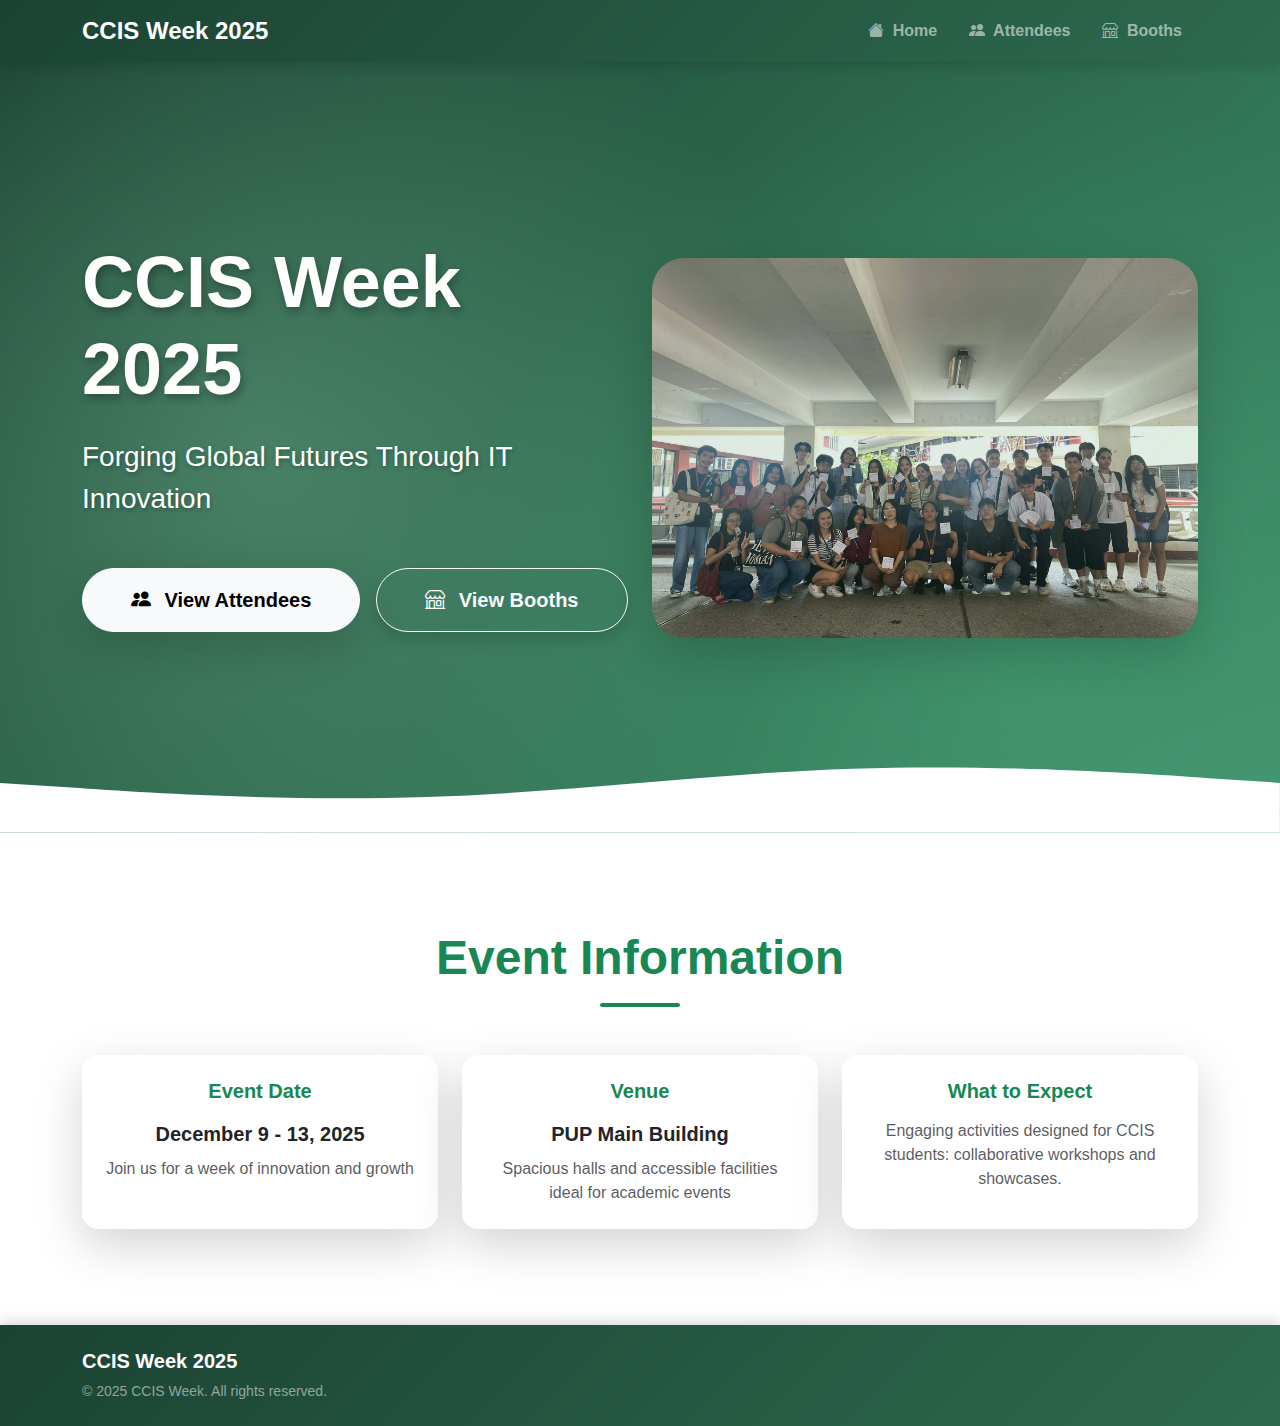
<file: index.html>
<!doctype html>
<html lang="en">

<head>
  <meta charset="utf-8">
  <meta name="viewport" content="width=device-width,initial-scale=1">
  <title>CCIS Week 2025 - EventSite</title>
  <link href="https://cdn.jsdelivr.net/npm/bootstrap@5.3.2/dist/css/bootstrap.min.css" rel="stylesheet">
  <link rel="stylesheet" href="https://cdn.jsdelivr.net/npm/bootstrap-icons@1.11.1/font/bootstrap-icons.css">
  <link rel="stylesheet" href="assets/css/style.css">
  <link rel="stylesheet" href="assets/css/nav.css">
</head>

<body>
  <nav class="navbar navbar-expand-lg navbar-dark navbar-custom">
    <div class="container">
      <a class="navbar-brand d-flex align-items-center" href="index.html">
        <span>CCIS Week 2025</span>
      </a>
      <button class="navbar-toggler" type="button" data-bs-toggle="collapse" data-bs-target="#navMenu"
        aria-controls="navMenu" aria-expanded="false" aria-label="Toggle navigation">
        <span class="navbar-toggler-icon"></span>
      </button>
      <div class="collapse navbar-collapse" id="navMenu">
        <ul class="navbar-nav ms-auto">
          <li class="nav-item">
            <a class="nav-link px-3 fw-semibold" href="index.html">
              <i class="bi bi-house-fill me-1"></i> Home
            </a>
          </li>
          <li class="nav-item">
            <a class="nav-link px-3 fw-semibold" href="attendees.html">
              <i class="bi bi-people-fill me-1"></i> Attendees
            </a>
          </li>
          <li class="nav-item">
            <a class="nav-link px-3 fw-semibold" href="booths.html">
              <i class="bi bi-shop me-1"></i> Booths
            </a>
          </li>
        </ul>
      </div>
    </div>
  </nav>

  <div class="position-relative overflow-hidden mb-5">
    <div class="position-absolute w-100 h-100"
      style="background: linear-gradient(135deg, #1b4332 0%, #2d6a4f 50%, #40916c 100%); z-index: -1;">
      <div class="position-absolute w-100 h-100"
        style="background-image: radial-gradient(circle at 20% 50%, rgba(149, 213, 178, 0.3) 0%, transparent 50%), radial-gradient(circle at 80% 80%, rgba(82, 183, 136, 0.3) 0%, transparent 50%); animation: pulse 4s ease-in-out infinite;">
      </div>
    </div>

    <div class="container py-5">
      <div class="row align-items-center min-vh-75 py-5">
        <div class="col-lg-6 mb-5 mb-lg-0">
          <h1 class="display-2 fw-bold text-white mb-4" style="text-shadow: 2px 4px 8px rgba(0,0,0,0.3); line-height: 1.2;">
            CCIS Week 2025
          </h1>
          <p class="lead text-white fs-3 mb-5" style="text-shadow: 1px 2px 4px rgba(0,0,0,0.3);">
            Forging Global Futures Through IT Innovation
          </p>

          <div class="d-flex flex-wrap gap-3 mb-4">
            <a href="attendees.html"
              class="btn btn-light btn-lg px-5 py-3 fw-bold rounded-pill shadow-lg position-relative overflow-hidden"
              style="transition: all 0.3s ease;">
              <i class="bi bi-people-fill me-2"></i> View Attendees
            </a>
            <a href="booths.html" class="btn btn-outline-light btn-lg px-5 py-3 fw-bold rounded-pill shadow"
              style="transition: all 0.3s ease;">
              <i class="bi bi-shop me-2"></i> View Booths
            </a>
          </div>
        </div>

        <div class="col-lg-6">
          <div class="position-relative">
            <div class="position-relative rounded-5 overflow-hidden shadow-lg" style="height: 380px; background: linear-gradient(135deg,#2d6a4f,#40916c);">
              <img src="assets/img/hero.jpg" alt="Event" style="width:100%;height:100%;object-fit:cover;opacity:0.85;">
            </div>

          </div>
        </div>
      </div>
    </div>

    <div class="position-absolute bottom-0 w-100" style="z-index: 1;">
      <svg xmlns="http://www.w3.org/2000/svg" viewBox="0 0 1440 120" fill="#fff">
        <path
          d="M0,64L80,69.3C160,75,320,85,480,80C640,75,800,53,960,48C1120,43,1280,53,1360,58.7L1440,64L1440,120L1360,120C1280,120,1120,120,960,120C800,120,640,120,480,120C320,120,160,120,80,120L0,120Z">
        </path>
      </svg>
    </div>
  </div>

  <div class="container my-5 py-5">
    <div class="text-center mb-5">
      <h2 class="display-5 fw-bold text-success mb-3">Event Information</h2>
      <div class="mx-auto bg-success" style="width: 80px; height: 4px; border-radius: 2px;"></div>
    </div>

    <div class="row g-4">
      <div class="col-lg-4 col-md-6">
        <div class="card border-0 shadow-lg rounded-4 h-100 hover-card">
          <div class="card-body text-center p-4">
            <h5 class="card-title text-success fw-bold mb-3">Event Date</h5>
            <p class="card-text fs-5 fw-bold text-dark mb-2">December 9 - 13, 2025</p>
            <p class="card-text text-muted">Join us for a week of innovation and growth</p>
          </div>
        </div>
      </div>

      <div class="col-lg-4 col-md-6">
        <div class="card border-0 shadow-lg rounded-4 h-100 hover-card">
          <div class="card-body text-center p-4">
            <h5 class="card-title text-success fw-bold mb-3">Venue</h5>
            <p class="card-text fs-5 fw-bold text-dark mb-2">PUP Main Building</p>
            <p class="card-text text-muted">Spacious halls and accessible facilities ideal for academic events</p>
          </div>
        </div>
      </div>

      <div class="col-lg-4 col-md-12">
        <div class="card border-0 shadow-lg rounded-4 h-100 hover-card">
          <div class="card-body text-center p-4">
            <h5 class="card-title text-success fw-bold mb-3">What to Expect</h5>
            <p class="card-text text-muted">Engaging activities designed for CCIS students: collaborative workshops and showcases.</p>
          </div>
        </div>
      </div>
    </div>
  </div>

  <footer class="footer-custom text-white py-4 mt-5">
    <div class="container">
      <div class="row align-items-center">
        <div class="col-md-6 text-center text-md-start mb-3 mb-md-0">
          <div class="d-flex align-items-center justify-content-center justify-content-md-start mb-2">
            <h5 class="mb-0 fw-bold">CCIS Week 2025</h5>
          </div>
          <p class="mb-0 text-white-50 small">© 2025 CCIS Week. All rights reserved.</p>
        </div>
      </div>
    </div>
  </footer>

  <script src="https://cdn.jsdelivr.net/npm/bootstrap@5.3.2/dist/js/bootstrap.bundle.min.js"></script>
  <script src="assets/js/main.js"></script>
</body>

</html>
</file>
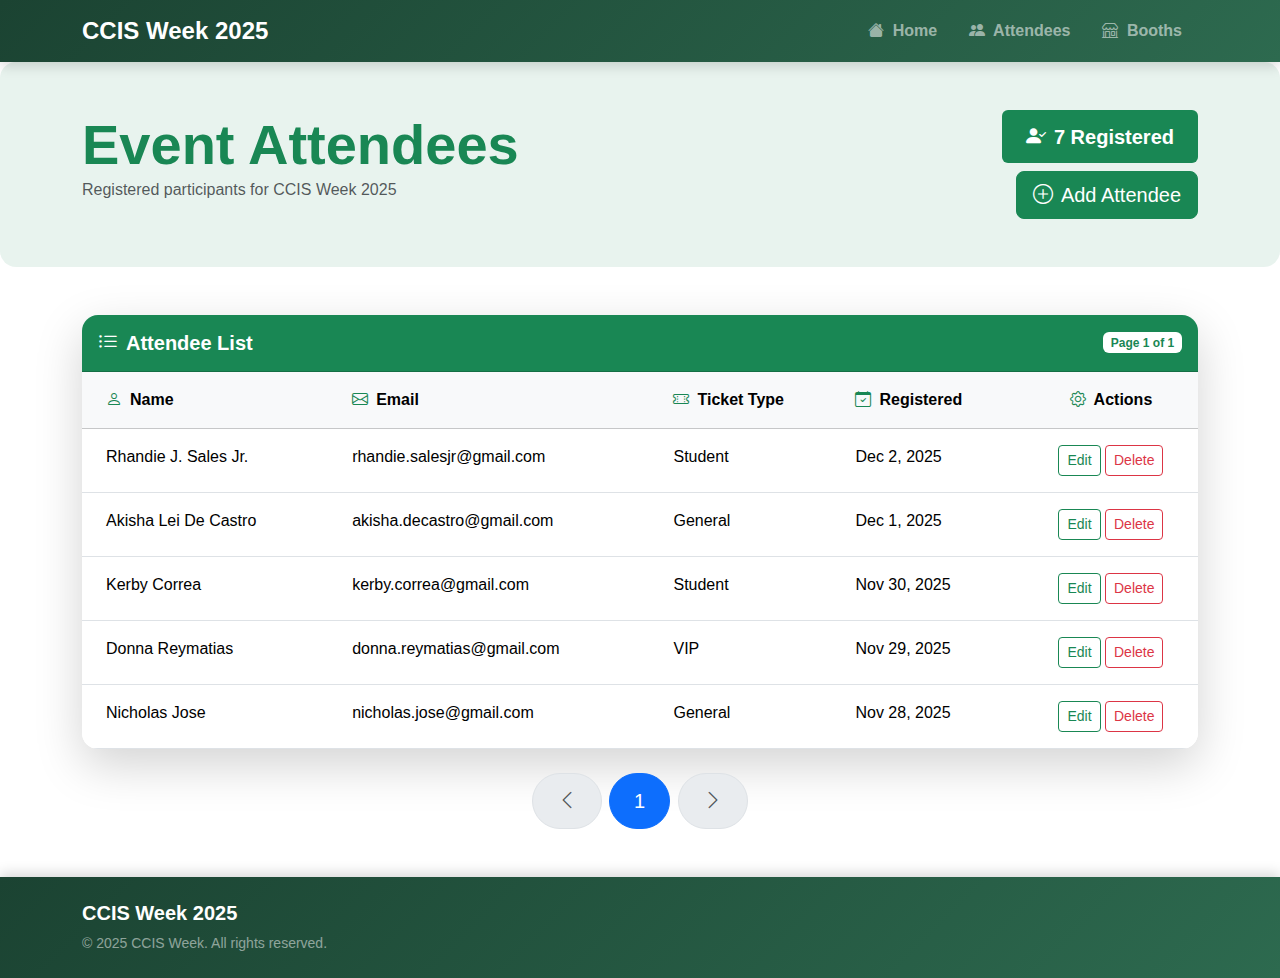
<file: attendees.html>
<!doctype html>
<html lang="en">

<head>
  <meta charset="utf-8">
  <meta name="viewport" content="width=device-width,initial-scale=1">
  <title>Attendees - CCIS Week 2025</title>
  <link href="https://cdn.jsdelivr.net/npm/bootstrap@5.3.2/dist/css/bootstrap.min.css" rel="stylesheet">
  <link rel="stylesheet" href="https://cdn.jsdelivr.net/npm/bootstrap-icons@1.11.1/font/bootstrap-icons.css">
  <link rel="stylesheet" href="assets/css/style.css">
  <link rel="stylesheet" href="assets/css/nav.css">
</head>

<body>
  <nav class="navbar navbar-expand-lg navbar-dark navbar-custom">
    <div class="container">
      <a class="navbar-brand d-flex align-items-center" href="index.html">
        <span>CCIS Week 2025</span>
      </a>
      <button class="navbar-toggler" type="button" data-bs-toggle="collapse" data-bs-target="#navMenu"
        aria-controls="navMenu" aria-expanded="false" aria-label="Toggle navigation">
        <span class="navbar-toggler-icon"></span>
      </button>
      <div class="collapse navbar-collapse" id="navMenu">
        <ul class="navbar-nav ms-auto">
          <li class="nav-item"><a class="nav-link px-3 fw-semibold" href="index.html"><i class="bi bi-house-fill me-1"></i> Home</a></li>
          <li class="nav-item"><a class="nav-link px-3 fw-semibold" href="attendees.html"><i class="bi bi-people-fill me-1"></i> Attendees</a></li>
          <li class="nav-item"><a class="nav-link px-3 fw-semibold" href="booths.html"><i class="bi bi-shop me-1"></i> Booths</a></li>
        </ul>
      </div>
    </div>
  </nav>

  <div class="bg-success bg-opacity-10 py-5 mb-5 rounded-4">
    <div class="container">
      <div class="row align-items-center">
        <div class="col-lg-8">
          <div class="d-flex align-items-center mb-3">
            <div>
              <h1 class="display-4 fw-bold text-success mb-0">Event Attendees</h1>
              <p class="text-muted mb-0">Registered participants for CCIS Week 2025</p>
            </div>
          </div>
        </div>
        <div class="col-lg-4 text-lg-end">
          <div class="badge bg-success px-4 py-3 fs-5 mb-2 d-inline-block">
            <i class="bi bi-person-check-fill me-2"></i>7 Registered
          </div>
          <button class="btn btn-success btn-lg" data-bs-toggle="modal" data-bs-target="#addAttendeeModal">
            <i class="bi bi-plus-circle me-2"></i>Add Attendee
          </button>
        </div>
      </div>
    </div>
  </div>

  <div class="container mb-5">
    <div class="card border-0 shadow-lg rounded-4 overflow-hidden">
      <div class="card-header bg-success text-white py-3">
        <div class="d-flex justify-content-between align-items-center">
          <h5 class="mb-0 fw-bold"><i class="bi bi-list-ul me-2"></i>Attendee List</h5>
          <span class="badge bg-white text-success">Page 1 of 1</span>
        </div>
      </div>
      <div class="card-body p-0">
        <div class="table-responsive">
          <table class="table table-hover mb-0">
            <thead class="table-light">
              <tr>
                <th class="py-3 ps-4"><i class="bi bi-person me-2 text-success"></i>Name</th>
                <th class="py-3"><i class="bi bi-envelope me-2 text-success"></i>Email</th>
                <th class="py-3"><i class="bi bi-ticket-perforated me-2 text-success"></i>Ticket Type</th>
                <th class="py-3"><i class="bi bi-calendar-check me-2 text-success"></i>Registered</th>
                <th class="py-3 text-center"><i class="bi bi-gear me-2 text-success"></i>Actions</th>
              </tr>
            </thead>
            <tbody>
              <tr>
                <td class="py-3 ps-4">Rhandie J. Sales Jr.</td>
                <td class="py-3">rhandie.salesjr@gmail.com</td>
                <td class="py-3">Student</td>
                <td class="py-3">Dec 2, 2025</td>
                <td class="py-3 text-center">
                  <button class="btn btn-sm btn-outline-success" data-bs-toggle="modal" data-bs-target="#editAttendeeModal" data-id="rhandie" data-name="Rhandie J. Sales Jr." data-email="rhandie.salesjr@gmail.com" data-ticket="Student">Edit</button>
                  <button class="btn btn-sm btn-outline-danger" data-bs-toggle="modal" data-bs-target="#deleteAttendeeModal" data-id="rhandie">Delete</button>
                </td>
              </tr>
              <tr>
                <td class="py-3 ps-4">Akisha Lei De Castro</td>
                <td class="py-3">akisha.decastro@gmail.com</td>
                <td class="py-3">General</td>
                <td class="py-3">Dec 1, 2025</td>
                <td class="py-3 text-center">
                  <button class="btn btn-sm btn-outline-success" data-bs-toggle="modal" data-bs-target="#editAttendeeModal" data-id="akisha" data-name="Akisha Lei De Castro" data-email="akisha.decastro@gmail.com" data-ticket="General">Edit</button>
                  <button class="btn btn-sm btn-outline-danger" data-bs-toggle="modal" data-bs-target="#deleteAttendeeModal" data-id="akisha">Delete</button>
                </td>
              </tr>
              <tr>
                <td class="py-3 ps-4">Kerby Correa</td>
                <td class="py-3">kerby.correa@gmail.com</td>
                <td class="py-3">Student</td>
                <td class="py-3">Nov 30, 2025</td>
                <td class="py-3 text-center">
                  <button class="btn btn-sm btn-outline-success" data-bs-toggle="modal" data-bs-target="#editAttendeeModal" data-id="kerby" data-name="Kerby Correa" data-email="kerby.correa@gmail.com" data-ticket="Student">Edit</button>
                  <button class="btn btn-sm btn-outline-danger" data-bs-toggle="modal" data-bs-target="#deleteAttendeeModal" data-id="kerby">Delete</button>
                </td>
              </tr>
              <tr>
                <td class="py-3 ps-4">Donna Reymatias</td>
                <td class="py-3">donna.reymatias@gmail.com</td>
                <td class="py-3">VIP</td>
                <td class="py-3">Nov 29, 2025</td>
                <td class="py-3 text-center">
                  <button class="btn btn-sm btn-outline-success" data-bs-toggle="modal" data-bs-target="#editAttendeeModal" data-id="donna" data-name="Donna Reymatias" data-email="donna.reymatias@gmail.com" data-ticket="VIP">Edit</button>
                  <button class="btn btn-sm btn-outline-danger" data-bs-toggle="modal" data-bs-target="#deleteAttendeeModal" data-id="donna">Delete</button>
                </td>
              </tr>
              <tr>
                <td class="py-3 ps-4">Nicholas Jose</td>
                <td class="py-3">nicholas.jose@gmail.com</td>
                <td class="py-3">General</td>
                <td class="py-3">Nov 28, 2025</td>
                <td class="py-3 text-center">
                  <button class="btn btn-sm btn-outline-success" data-bs-toggle="modal" data-bs-target="#editAttendeeModal" data-id="nicholas" data-name="Nicholas Jose" data-email="nicholas.jose@gmail.com" data-ticket="General">Edit</button>
                  <button class="btn btn-sm btn-outline-danger" data-bs-toggle="modal" data-bs-target="#deleteAttendeeModal" data-id="nicholas">Delete</button>
                </td>
              </tr>
            </tbody>
          </table>
        </div>
      </div>
    </div>

    <nav aria-label="Attendee pagination" class="mt-4">
      <ul class="pagination pagination-lg justify-content-center">
        <li class="page-item disabled">
          <a class="page-link rounded-pill me-2" href="#" aria-label="Previous"><i class="bi bi-chevron-left"></i></a>
        </li>
        <li class="page-item active"><a class="page-link rounded-pill" href="#">1</a></li>
        <li class="page-item disabled">
          <a class="page-link rounded-pill ms-2" href="#" aria-label="Next"><i class="bi bi-chevron-right"></i></a>
        </li>
      </ul>
    </nav>
  </div>

  <div class="modal fade" id="addAttendeeModal" tabindex="-1">
    <div class="modal-dialog modal-dialog-centered">
      <form class="modal-content">
        <input type="hidden" name="action" value="create">
        <div class="modal-header bg-success text-white">
          <h5 class="modal-title">Add Attendee</h5>
          <button type="button" class="btn-close btn-close-white" data-bs-dismiss="modal"></button>
        </div>
        <div class="modal-body">
          <div class="mb-3">
            <label class="form-label">Name</label>
            <input type="text" name="name" class="form-control" required>
          </div>
          <div class="mb-3">
            <label class="form-label">Email</label>
            <input type="email" name="email" class="form-control" required>
          </div>
          <div class="mb-3">
            <label class="form-label">Ticket Type</label>
            <select name="ticket_type" class="form-control" required>
              <option>Student</option>
              <option>General</option>
              <option>VIP</option>
            </select>
          </div>
        </div>
        <div class="modal-footer">
          <button type="button" class="btn btn-success" data-bs-dismiss="modal">Save Attendee</button>
        </div>
      </form>
    </div>
  </div>

  <div class="modal fade" id="editAttendeeModal" tabindex="-1">
    <div class="modal-dialog modal-dialog-centered">
      <form class="modal-content">
        <input type="hidden" name="action" value="update">
        <input type="hidden" name="id" id="edit-attendee-id">
        <div class="modal-header bg-success text-white">
          <h5 class="modal-title">Edit Attendee</h5>
          <button type="button" class="btn-close btn-close-white" data-bs-dismiss="modal"></button>
        </div>
        <div class="modal-body">
          <div class="mb-3">
            <label class="form-label">Name</label>
            <input type="text" name="name" id="edit-attendee-name" class="form-control" required>
          </div>
          <div class="mb-3">
            <label class="form-label">Email</label>
            <input type="email" name="email" id="edit-attendee-email" class="form-control" required>
          </div>
          <div class="mb-3">
            <label class="form-label">Ticket Type</label>
            <select name="ticket_type" id="edit-attendee-ticket" class="form-control">
              <option>Student</option>
              <option>General</option>
              <option>VIP</option>
            </select>
          </div>
        </div>
        <div class="modal-footer">
          <button type="button" class="btn btn-success" data-bs-dismiss="modal">Update</button>
        </div>
      </form>
    </div>
  </div>

  <div class="modal fade" id="deleteAttendeeModal" tabindex="-1">
    <div class="modal-dialog modal-dialog-centered">
      <div class="modal-content">
        <div class="modal-header bg-danger text-white">
          <h5 class="modal-title">Delete Attendee</h5>
          <button type="button" class="btn-close btn-close-white" data-bs-dismiss="modal"></button>
        </div>
        <div class="modal-body text-center">Are you sure you want to delete this attendee?</div>
        <input type="hidden" id="delete-attendee-id" value="">
        <div class="modal-footer">
          <button type="button" class="btn btn-danger" data-bs-dismiss="modal">Yes, Delete</button>
        </div>
      </div>
    </div>
  </div>

  <footer class="footer-custom text-white py-4 mt-5">
    <div class="container">
      <div class="row align-items-center">
        <div class="col-md-6 text-center text-md-start mb-3 mb-md-0">
          <div class="d-flex align-items-center justify-content-center justify-content-md-start mb-2">
            <h5 class="mb-0 fw-bold">CCIS Week 2025</h5>
          </div>
          <p class="mb-0 text-white-50 small">© 2025 CCIS Week. All rights reserved.</p>
        </div>
      </div>
    </div>
  </footer>

  <script src="https://cdn.jsdelivr.net/npm/bootstrap@5.3.2/dist/js/bootstrap.bundle.min.js"></script>
  <script src="assets/js/main.js"></script>
  <script src="assets/js/ui.js"></script>
</body>

</html>
</file>
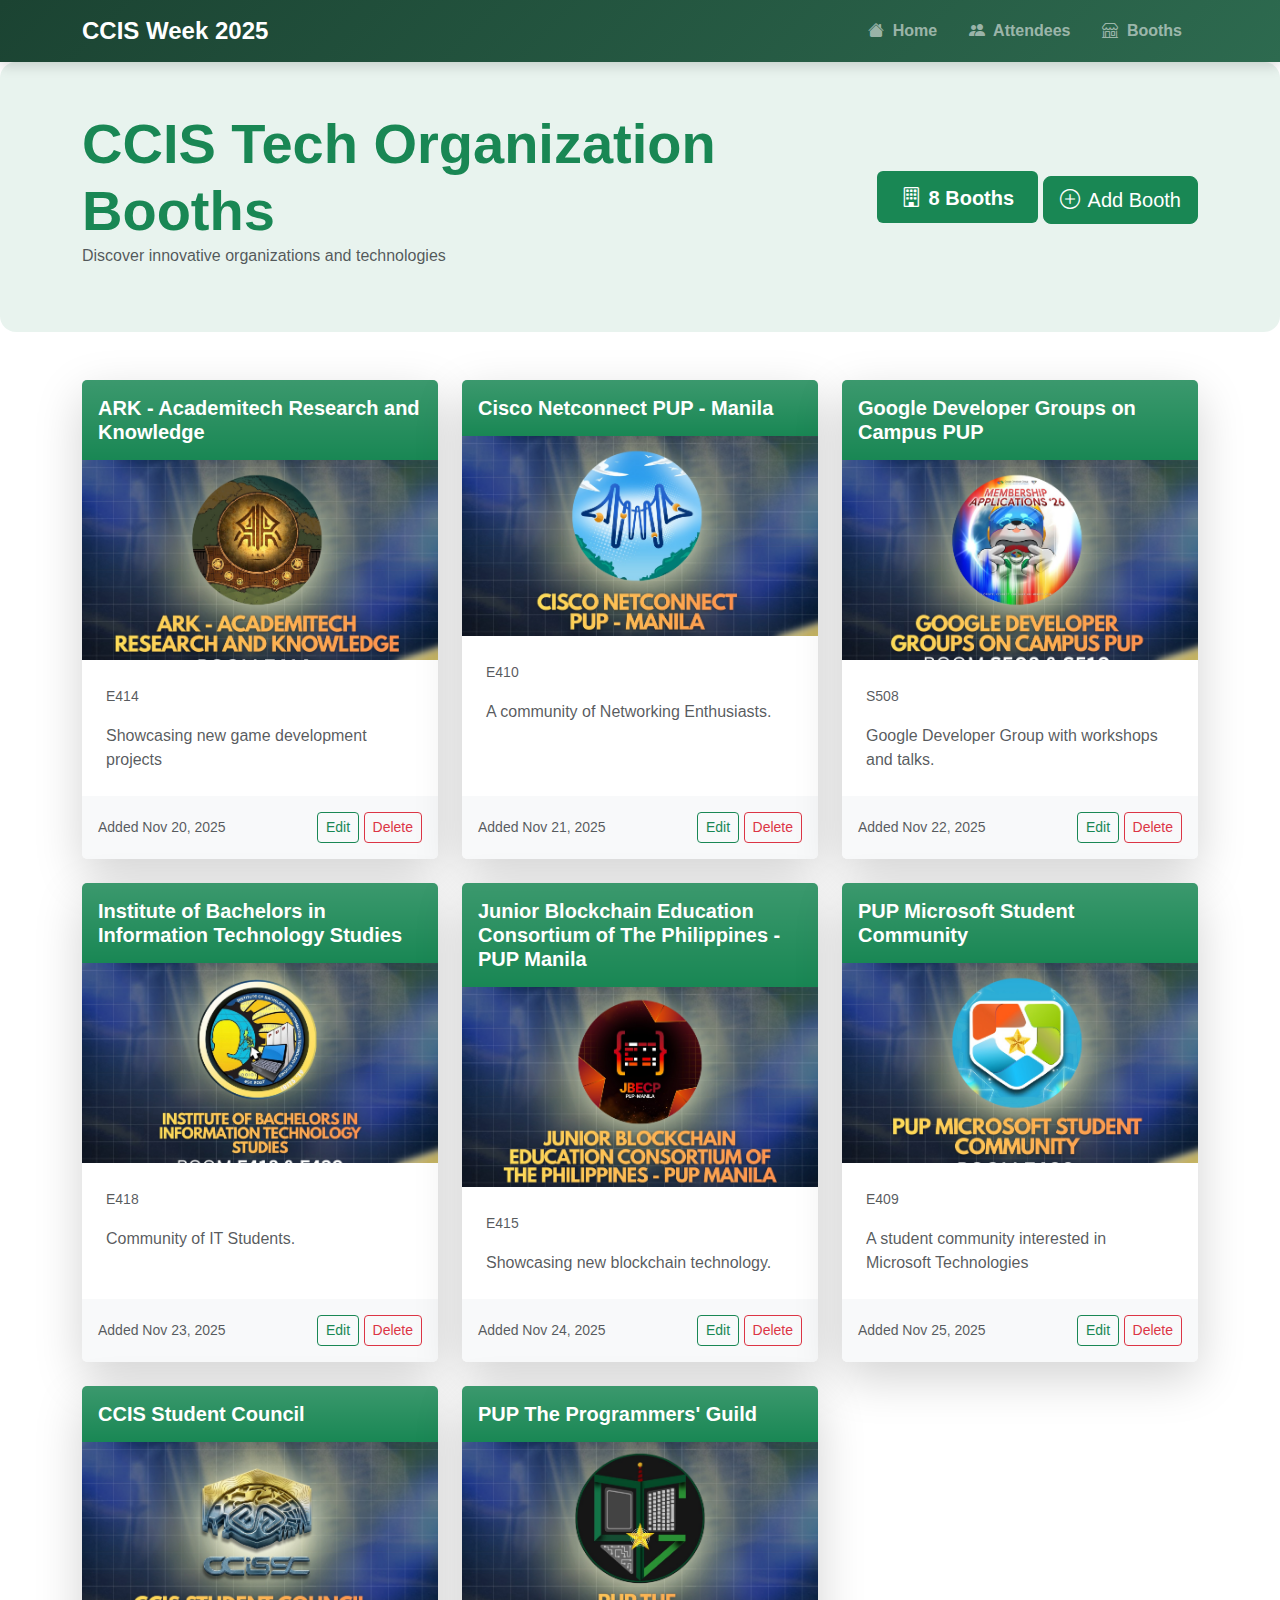
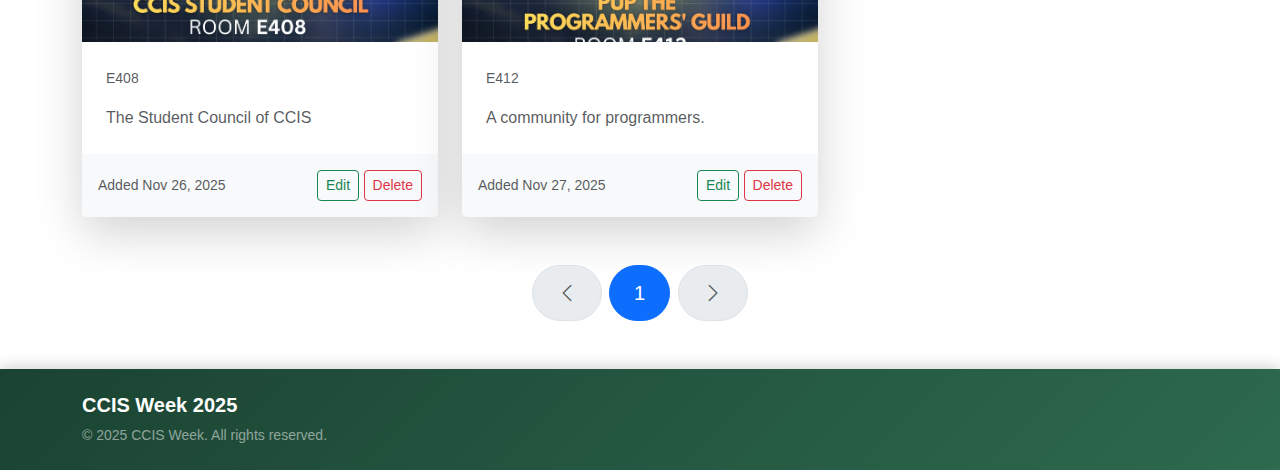
<file: booths.html>
<!doctype html>
<html lang="en">

<head>
  <meta charset="utf-8">
  <meta name="viewport" content="width=device-width,initial-scale=1">
  <title>Booths - CCIS Week 2025</title>
  <link href="https://cdn.jsdelivr.net/npm/bootstrap@5.3.2/dist/css/bootstrap.min.css" rel="stylesheet">
  <link rel="stylesheet" href="https://cdn.jsdelivr.net/npm/bootstrap-icons@1.11.1/font/bootstrap-icons.css">
  <link rel="stylesheet" href="assets/css/style.css">
  <link rel="stylesheet" href="assets/css/nav.css">
</head>

<body>
  <nav class="navbar navbar-expand-lg navbar-dark navbar-custom">
    <div class="container">
      <a class="navbar-brand d-flex align-items-center" href="index.html">
        <span>CCIS Week 2025</span>
      </a>
      <button class="navbar-toggler" type="button" data-bs-toggle="collapse" data-bs-target="#navMenu"
        aria-controls="navMenu" aria-expanded="false" aria-label="Toggle navigation">
        <span class="navbar-toggler-icon"></span>
      </button>
      <div class="collapse navbar-collapse" id="navMenu">
        <ul class="navbar-nav ms-auto">
          <li class="nav-item"><a class="nav-link px-3 fw-semibold" href="index.html"><i class="bi bi-house-fill me-1"></i> Home</a></li>
          <li class="nav-item"><a class="nav-link px-3 fw-semibold" href="attendees.html"><i class="bi bi-people-fill me-1"></i> Attendees</a></li>
          <li class="nav-item"><a class="nav-link px-3 fw-semibold" href="booths.html"><i class="bi bi-shop me-1"></i> Booths</a></li>
        </ul>
      </div>
    </div>
  </nav>

  <div class="bg-success bg-opacity-10 py-5 mb-5 rounded-4">
    <div class="container">
      <div class="row align-items-center">
        <div class="col-lg-8">
          <div class="d-flex align-items-center mb-3">
            <div>
              <h1 class="display-4 fw-bold text-success mb-0">CCIS Tech Organization Booths</h1>
              <p class="text-muted mb-0">Discover innovative organizations and technologies</p>
            </div>
          </div>
        </div>
        <div class="col-lg-4 text-lg-end">
          <div class="badge bg-success px-4 py-3 fs-5">
            <i class="bi bi-building me-2"></i>8 Booths
          </div>
          <button class="btn btn-success btn-lg" data-bs-toggle="modal" data-bs-target="#addBoothModal">
            <i class="bi bi-plus-circle me-2"></i>Add Booth
          </button>
        </div>
      </div>
    </div>
  </div>

  <div class="container mb-5">
    <div class="row g-4">
      <div class="col-lg-4 col-md-6">
        <div class="card border-0 shadow-lg h-100 hover-card">
          <div class="card-header bg-success bg-gradient text-white border-0 py-3">
            <h5 class="card-title mb-0 fw-bold">ARK - Academitech Research and Knowledge</h5>
          </div>
          <div class="position-relative overflow-hidden" style="height:200px;">
            <img src="assets/img/booths/ark.jpg" alt="ARK - Academitech Research and Knowledge" style="width:100%;height:100%;object-fit:cover;">
          </div>
          <div class="card-body p-4">
            <div class="mb-3"><small class="text-muted">E414</small></div>
            <p class="card-text text-muted">Showcasing new game development projects</p>
          </div>
          <div class="card-footer bg-light border-0 py-3 d-flex justify-content-between align-items-center">
            <small class="text-muted">Added Nov 20, 2025</small>
            <div>
              <button class="btn btn-sm btn-outline-success" data-bs-toggle="modal" data-bs-target="#editBoothModal" data-id="ark" data-name="ARK - Academitech Research and Knowledge" data-location="E414" data-description="Showcasing new game development projects" data-image="ark.jpg">Edit</button>
              <button class="btn btn-sm btn-outline-danger" data-bs-toggle="modal" data-bs-target="#deleteBoothModal" data-id="ark">Delete</button>
            </div>
          </div>
        </div>
      </div>

      <div class="col-lg-4 col-md-6">
        <div class="card border-0 shadow-lg h-100 hover-card">
          <div class="card-header bg-success bg-gradient text-white border-0 py-3">
            <h5 class="card-title mb-0 fw-bold">Cisco Netconnect PUP - Manila</h5>
          </div>
          <div class="position-relative overflow-hidden" style="height:200px;">
            <img src="assets/img/booths/cnpm.jpg" alt="Cisco Netconnect PUP - Manila" style="width:100%;height:100%;object-fit:cover;">
          </div>
          <div class="card-body p-4">
            <div class="mb-3"><small class="text-muted">E410</small></div>
            <p class="card-text text-muted">A community of Networking Enthusiasts.</p>
          </div>
          <div class="card-footer bg-light border-0 py-3 d-flex justify-content-between align-items-center">
            <small class="text-muted">Added Nov 21, 2025</small>
            <div>
              <button class="btn btn-sm btn-outline-success" data-bs-toggle="modal" data-bs-target="#editBoothModal" data-id="cnpm" data-name="Cisco Netconnect PUP - Manila" data-location="E410" data-description="A community of Networking Enthusiasts." data-image="cnpm.jpg">Edit</button>
              <button class="btn btn-sm btn-outline-danger" data-bs-toggle="modal" data-bs-target="#deleteBoothModal" data-id="cnpm">Delete</button>
            </div>
          </div>
        </div>
      </div>

      <div class="col-lg-4 col-md-6">
        <div class="card border-0 shadow-lg h-100 hover-card">
          <div class="card-header bg-success bg-gradient text-white border-0 py-3">
            <h5 class="card-title mb-0 fw-bold">Google Developer Groups on Campus PUP</h5>
          </div>
          <div class="position-relative overflow-hidden" style="height:200px;">
            <img src="assets/img/booths/gdg.jpg" alt="GDG Chapter" style="width:100%;height:100%;object-fit:cover;">
          </div>
          <div class="card-body p-4">
            <div class="mb-3"><small class="text-muted">S508</small></div>
            <p class="card-text text-muted">Google Developer Group with workshops and talks.</p>
          </div>
          <div class="card-footer bg-light border-0 py-3 d-flex justify-content-between align-items-center">
            <small class="text-muted">Added Nov 22, 2025</small>
            <div>
              <button class="btn btn-sm btn-outline-success" data-bs-toggle="modal" data-bs-target="#editBoothModal" data-id="gdg" data-name="GDG Chapter" data-location="Lobby B" data-description="Workshops and talks" data-image="gdg.jpg">Edit</button>
              <button class="btn btn-sm btn-outline-danger" data-bs-toggle="modal" data-bs-target="#deleteBoothModal" data-id="gdg">Delete</button>
            </div>
          </div>
        </div>
      </div>

      <div class="col-lg-4 col-md-6">
        <div class="card border-0 shadow-lg h-100 hover-card">
          <div class="card-header bg-success bg-gradient text-white border-0 py-3">
            <h5 class="card-title mb-0 fw-bold">Institute of Bachelors in Information Technology Studies</h5>
          </div>
          <div class="position-relative overflow-hidden" style="height:200px;">
            <img src="assets/img/booths/ibits.jpg" alt="IBITS" style="width:100%;height:100%;object-fit:cover;">
          </div>
          <div class="card-body p-4">
            <div class="mb-3"><small class="text-muted">E418</small></div>
            <p class="card-text text-muted">Community of IT Students.</p>
          </div>
          <div class="card-footer bg-light border-0 py-3 d-flex justify-content-between align-items-center">
            <small class="text-muted">Added Nov 23, 2025</small>
            <div>
              <button class="btn btn-sm btn-outline-success" data-bs-toggle="modal" data-bs-target="#editBoothModal" data-id="ibits" data-name="IBITS Lab" data-location="E418" data-description="Community of IT Students." data-image="ibits.jpg">Edit</button>
              <button class="btn btn-sm btn-outline-danger" data-bs-toggle="modal" data-bs-target="#deleteBoothModal" data-id="ibits">Delete</button>
            </div>
          </div>
        </div>
      </div>

      <div class="col-lg-4 col-md-6">
        <div class="card border-0 shadow-lg h-100 hover-card">
          <div class="card-header bg-success bg-gradient text-white border-0 py-3">
            <h5 class="card-title mb-0 fw-bold">Junior Blockchain Education Consortium of The Philippines - PUP Manila</h5>
          </div>
          <div class="position-relative overflow-hidden" style="height:200px;">
            <img src="assets/img/booths/jbec.jpg" alt="Junior Blockchain Education Consortium of The Philippines - PUP Manila" style="width:100%;height:100%;object-fit:cover;">
          </div>
          <div class="card-body p-4">
            <div class="mb-3"><small class="text-muted">E415</small></div>
            <p class="card-text text-muted">Showcasing new blockchain technology.</p>
          </div>
          <div class="card-footer bg-light border-0 py-3 d-flex justify-content-between align-items-center">
            <small class="text-muted">Added Nov 24, 2025</small>
            <div>
              <button class="btn btn-sm btn-outline-success" data-bs-toggle="modal" data-bs-target="#editBoothModal" data-id="jbec" data-name="Junior Blockchain Education Consortium of The Philippines - PUP Manila" data-location="E415" data-description="Showcasing new blockchain technology." data-image="jbec.jpg">Edit</button>
              <button class="btn btn-sm btn-outline-danger" data-bs-toggle="modal" data-bs-target="#deleteBoothModal" data-id="jbec">Delete</button>
            </div>
          </div>
        </div>
      </div>

      <div class="col-lg-4 col-md-6">
        <div class="card border-0 shadow-lg h-100 hover-card">
          <div class="card-header bg-success bg-gradient text-white border-0 py-3">
            <h5 class="card-title mb-0 fw-bold">PUP Microsoft Student Community</h5>
          </div>
          <div class="position-relative overflow-hidden" style="height:200px;">
            <img src="assets/img/booths/msc.jpg" alt="PUP Microsoft Student Community" style="width:100%;height:100%;object-fit:cover;">
          </div>
          <div class="card-body p-4">
            <div class="mb-3"><small class="text-muted">E409</small></div>
            <p class="card-text text-muted">A student community interested in Microsoft Technologies</p>
          </div>
          <div class="card-footer bg-light border-0 py-3 d-flex justify-content-between align-items-center">
            <small class="text-muted">Added Nov 25, 2025</small>
            <div>
              <button class="btn btn-sm btn-outline-success" data-bs-toggle="modal" data-bs-target="#editBoothModal" data-id="msc" data-name="PUP Microsoft Student Community" data-location="E409" data-description="A student community interested in Microsoft Technologies" data-image="msc.jpg">Edit</button>
              <button class="btn btn-sm btn-outline-danger" data-bs-toggle="modal" data-bs-target="#deleteBoothModal" data-id="msc">Delete</button>
            </div>
          </div>
        </div>
      </div>

      <div class="col-lg-4 col-md-6">
        <div class="card border-0 shadow-lg h-100 hover-card">
          <div class="card-header bg-success bg-gradient text-white border-0 py-3">
            <h5 class="card-title mb-0 fw-bold">CCIS Student Council</h5>
          </div>
          <div class="position-relative overflow-hidden" style="height:200px;">
            <img src="assets/img/booths/sc.jpg" alt="CCIS Student Council" style="width:100%;height:100%;object-fit:cover;">
          </div>
          <div class="card-body p-4">
            <div class="mb-3"><small class="text-muted">E408</small></div>
            <p class="card-text text-muted">The Student Council of CCIS</p>
          </div>
          <div class="card-footer bg-light border-0 py-3 d-flex justify-content-between align-items-center">
            <small class="text-muted">Added Nov 26, 2025</small>
            <div>
              <button class="btn btn-sm btn-outline-success" data-bs-toggle="modal" data-bs-target="#editBoothModal" data-id="sc" data-name="CCIS Student Council" data-location="E408" data-description="The Student Council of CCIS" data-image="sc.jpg">Edit</button>
              <button class="btn btn-sm btn-outline-danger" data-bs-toggle="modal" data-bs-target="#deleteBoothModal" data-id="sc">Delete</button>
            </div>
          </div>
        </div>
      </div>

      <div class="col-lg-4 col-md-6">
        <div class="card border-0 shadow-lg h-100 hover-card">
          <div class="card-header bg-success bg-gradient text-white border-0 py-3">
            <h5 class="card-title mb-0 fw-bold">PUP The Programmers' Guild</h5>
          </div>
          <div class="position-relative overflow-hidden" style="height:200px;">
            <img src="assets/img/booths/tpg.jpg" alt="PUP The Programmers' Guild" style="width:100%;height:100%;object-fit:cover;">
          </div>
          <div class="card-body p-4">
            <div class="mb-3"><small class="text-muted">E412</small></div>
            <p class="card-text text-muted">A community for programmers.</p>
          </div>
          <div class="card-footer bg-light border-0 py-3 d-flex justify-content-between align-items-center">
            <small class="text-muted">Added Nov 27, 2025</small>
            <div>
              <button class="btn btn-sm btn-outline-success" data-bs-toggle="modal" data-bs-target="#editBoothModal" data-id="tpg" data-name="PUP The Programmers' Guild" data-location="E412" data-description="A community for programmers." data-image="tpg.jpg">Edit</button>
              <button class="btn btn-sm btn-outline-danger" data-bs-toggle="modal" data-bs-target="#deleteBoothModal" data-id="tpg">Delete</button>
            </div>
          </div>
        </div>
      </div>
    </div>

    <nav aria-label="Booth pagination" class="mt-5">
      <ul class="pagination pagination-lg justify-content-center">
        <li class="page-item disabled"><a class="page-link rounded-pill me-2" href="#" aria-label="Previous"><i class="bi bi-chevron-left"></i></a></li>
        <li class="page-item active"><a class="page-link rounded-pill" href="#">1</a></li>
        <li class="page-item disabled"><a class="page-link rounded-pill ms-2" href="#" aria-label="Next"><i class="bi bi-chevron-right"></i></a></li>
      </ul>
    </nav>
  </div>

  <!-- Booth Modals -->
  <div class="modal fade" id="addBoothModal" tabindex="-1">
    <div class="modal-dialog modal-lg modal-dialog-centered">
      <form class="modal-content" enctype="multipart/form-data">
        <input type="hidden" name="action" value="create">
        <div class="modal-header bg-success text-white">
          <h5 class="modal-title">Add Booth</h5>
          <button type="button" class="btn-close btn-close-white" data-bs-dismiss="modal"></button>
        </div>
        <div class="modal-body">
          <div class="mb-3">
            <label class="form-label">Booth Name</label>
            <input type="text" name="name" class="form-control" required>
          </div>
          <div class="mb-3">
            <label class="form-label">Location</label>
            <input type="text" name="location" class="form-control" required>
          </div>
          <div class="mb-3">
            <label class="form-label">Description</label>
            <textarea name="description" class="form-control"></textarea>
          </div>
          <div class="mb-3">
            <label class="form-label">Image</label>
            <input type="file" name="image" class="form-control">
          </div>
        </div>
        <div class="modal-footer">
          <button type="button" class="btn btn-success" data-bs-dismiss="modal">Save Booth</button>
        </div>
      </form>
    </div>
  </div>

  <div class="modal fade" id="editBoothModal" tabindex="-1">
    <div class="modal-dialog modal-lg modal-dialog-centered">
      <form class="modal-content" enctype="multipart/form-data">
        <input type="hidden" name="action" value="update">
        <input type="hidden" name="id" id="edit-id">
        <input type="hidden" name="old_image" id="edit-old-image">
        <div class="modal-header bg-success text-white">
          <h5 class="modal-title">Edit Booth</h5>
          <button type="button" class="btn-close btn-close-white" data-bs-dismiss="modal"></button>
        </div>
        <div class="modal-body">
          <input type="text" name="name" id="edit-name" class="form-control mb-3" required>
          <input type="text" name="location" id="edit-location" class="form-control mb-3" required>
          <textarea name="description" id="edit-description" class="form-control mb-3"></textarea>
          <input type="file" name="image" class="form-control">
        </div>
        <div class="modal-footer">
          <button type="button" class="btn btn-success" data-bs-dismiss="modal">Update</button>
        </div>
      </form>
    </div>
  </div>

  <div class="modal fade" id="deleteBoothModal" tabindex="-1">
    <div class="modal-dialog modal-dialog-centered">
      <div class="modal-content">
        <div class="modal-header bg-danger text-white">
          <h5 class="modal-title">Delete Booth</h5>
          <button type="button" class="btn-close btn-close-white" data-bs-dismiss="modal"></button>
        </div>
        <div class="modal-body text-center">Are you sure you want to delete this booth?</div>
        <div class="modal-footer">
          <button type="button" class="btn btn-danger" data-bs-dismiss="modal">Yes, Delete</button>
        </div>
      </div>
    </div>
  </div>

  <footer class="footer-custom text-white py-4 mt-5">
    <div class="container">
      <div class="row align-items-center">
        <div class="col-md-6 text-center text-md-start mb-3 mb-md-0">
          <div class="d-flex align-items-center justify-content-center justify-content-md-start mb-2">
            <h5 class="mb-0 fw-bold">CCIS Week 2025</h5>
          </div>
          <p class="mb-0 text-white-50 small">© 2025 CCIS Week. All rights reserved.</p>
        </div>
      </div>
    </div>
  </footer>

  <script src="https://cdn.jsdelivr.net/npm/bootstrap@5.3.2/dist/js/bootstrap.bundle.min.js"></script>
  <script src="assets/js/main.js"></script>
  <script src="assets/js/ui.js"></script>
</body>

</html>
</file>
<file: assets/css/style.css>
* {
  margin: 0;
  padding: 0;
  box-sizing: border-box;
}

/* ========== Color Variables ========== */
:root {
  --primary-green: #1b4332;
  --secondary-green: #2d6a4f;
  --tertiary-green: #40916c;
  --light-green: #52b788;
  --accent-green: #95d5b2;
}

/* ========== Global Styles ========== */
body {
  font-family: -apple-system, BlinkMacSystemFont, "Segoe UI", Roboto,
    "Helvetica Neue", Arial, sans-serif;
}

/* ========== Navigation Styles ========== */
.navbar-custom {
  background: linear-gradient(
    135deg,
    var(--primary-green) 0%,
    var(--secondary-green) 100%
  );
  box-shadow: 0 4px 12px rgba(0, 0, 0, 0.15);
}

.navbar-brand {
  font-weight: 700;
  font-size: 1.5rem;
  transition: all 0.3s ease;
}

.navbar-brand:hover {
  transform: scale(1.05);
}

.nav-link {
  transition: all 0.3s ease;
  position: relative;
}

.nav-link:after {
  content: "";
  position: absolute;
  bottom: 0;
  left: 50%;
  width: 0;
  height: 2px;
  background-color: var(--accent-green);
  transition: all 0.3s ease;
  transform: translateX(-50%);
}

.nav-link:hover:after {
  width: 80%;
}

/* ========== Hero Section Styles ========== */
.hero-gradient-bg {
  background: linear-gradient(
    135deg,
    var(--primary-green) 0%,
    var(--secondary-green) 50%,
    var(--tertiary-green) 100%
  );
}

.hero-animated-bg {
  background-image: radial-gradient(
      circle at 20% 50%,
      rgba(149, 213, 178, 0.3) 0%,
      transparent 50%
    ),
    radial-gradient(
      circle at 80% 80%,
      rgba(82, 183, 136, 0.3) 0%,
      transparent 50%
    );
  animation: pulse 4s ease-in-out infinite;
}

.hero-image-tilt {
  transform: perspective(1000px) rotateY(-5deg);
  transition: transform 0.5s ease;
}

.hero-image-tilt:hover {
  transform: perspective(1000px) rotateY(0deg) scale(1.02);
}

.hero-overlay {
  background: linear-gradient(to top, rgba(0, 0, 0, 0.8), transparent);
}

.glassmorphism {
  backdrop-filter: blur(10px);
  background: rgba(255, 255, 255, 0.1);
}

.min-vh-75 {
  min-height: 75vh;
}

/* ========== Button Styles ========== */
.btn-light.btn-hero {
  position: relative;
  overflow: hidden;
  z-index: 1;
  transition: all 0.3s ease;
}

.btn-light.btn-hero .btn-bg-slide {
  position: absolute;
  top: 0;
  left: 0;
  width: 100%;
  height: 100%;
  background-color: var(--secondary-green);
  transform: translateX(-100%);
  transition: transform 0.3s ease;
  z-index: -1;
}

.btn-light.btn-hero:hover .btn-bg-slide {
  transform: translateX(0);
}

.btn-light.btn-hero:hover {
  color: white !important;
}

.btn-outline-light.btn-hero {
  border-width: 2px;
  backdrop-filter: blur(10px);
  background: rgba(255, 255, 255, 0.1);
  transition: all 0.3s ease;
}

.btn-outline-light.btn-hero:hover {
  background: rgba(255, 255, 255, 0.2) !important;
  transform: translateY(-2px);
}

/* ========== Card Styles ========== */
.hover-card {
  transition: transform 0.3s ease, box-shadow 0.3s ease;
}

.hover-card:hover {
  transform: translateY(-10px);
  box-shadow: 0 1rem 3rem rgba(0, 0, 0, 0.175) !important;
}

.card-icon-circle {
  width: 80px;
  height: 80px;
}

/* ========== Floating Card Animations ========== */
.floating-card {
  animation: float 3s ease-in-out infinite;
  max-width: 200px;
}

.floating-card-delayed {
  animation: float 3s ease-in-out infinite 1.5s;
  max-width: 200px;
}

/* ========== Section Divider ========== */
.section-divider {
  width: 80px;
  height: 4px;
  /* border-radius: 2px; */
}

/* ========== Footer Styles ========== */
.footer-custom {
  background: linear-gradient(
    135deg,
    var(--primary-green) 0%,
    var(--secondary-green) 100%
  );
  box-shadow: 0 -4px 12px rgba(0, 0, 0, 0.15);
}

.footer-link {
  color: rgba(255, 255, 255, 0.8);
  text-decoration: none;
  transition: all 0.3s ease;
  display: inline-block;
}

.footer-link:hover {
  color: var(--accent-green);
  transform: translateX(5px);
}

.social-icon {
  width: 40px;
  height: 40px;
  background-color: rgba(255, 255, 255, 0.1);
  border-radius: 50%;
  display: inline-flex;
  align-items: center;
  justify-content: center;
  transition: all 0.3s ease;
  margin: 0 5px;
  color: white;
  text-decoration: none;
}

.social-icon:hover {
  background-color: var(--accent-green);
  color: var(--primary-green);
  transform: translateY(-3px);
}

/* ========== Animations ========== */
@keyframes pulse {
  0%,
  100% {
    opacity: 1;
  }
  50% {
    opacity: 0.5;
  }
}

@keyframes slideInUp {
  from {
    transform: translateY(30px);
    opacity: 0;
  }
  to {
    transform: translateY(0);
    opacity: 1;
  }
}

@keyframes float {
  0%,
  100% {
    transform: translateY(0px);
  }
  50% {
    transform: translateY(-20px);
  }
}

.slide-in-up {
  animation: slideInUp 0.8s ease-out;
}

/* ========== Utility Classes ========== */
.text-shadow {
  text-shadow: 2px 4px 8px rgba(0, 0, 0, 0.3);
}

.text-shadow-sm {
  text-shadow: 1px 2px 4px rgba(0, 0, 0, 0.3);
}

.bg-gradient-green {
  background: linear-gradient(
    135deg,
    var(--secondary-green),
    var(--tertiary-green)
  );
}

/* ========== Responsive Styles ========== */
@media (max-width: 768px) {
  .hero-image-tilt {
    transform: none;
  }

  .floating-card,
  .floating-card-delayed {
    position: static !important;
    margin: 1rem auto !important;
    animation: none;
  }

  .min-vh-75 {
    min-height: auto;
  }
}
</file>
<file: assets/css/nav.css>
.hover-card {
  transition: transform 0.3s ease, box-shadow 0.3s ease;
}
.hover-card:hover {
  transform: translateY(-10px);
  box-shadow: 0 1rem 3rem rgba(0, 0, 0, 0.175) !important;
}
.navbar-custom {
  background: linear-gradient(135deg, #1b4332 0%, #2d6a4f 100%);
  box-shadow: 0 4px 12px rgba(0, 0, 0, 0.15);
}
.nav-link {
  transition: all 0.3s ease;
  position: relative;
}
.nav-link:after {
  content: "";
  position: absolute;
  bottom: 0;
  left: 50%;
  width: 0;
  height: 2px;
  background-color: #95d5b2;
  transition: all 0.3s ease;
  transform: translateX(-50%);
}
.nav-link:hover:after {
  width: 80%;
}
.navbar-brand {
  font-weight: 700;
  font-size: 1.5rem;
  transition: all 0.3s ease;
}
.navbar-brand:hover {
  transform: scale(1.05);
}
.footer-custom {
  background: linear-gradient(135deg, #1b4332 0%, #2d6a4f 100%);
  box-shadow: 0 -4px 12px rgba(0, 0, 0, 0.15);
}
.footer-link {
  color: rgba(255, 255, 255, 0.8);
  text-decoration: none;
  transition: all 0.3s ease;
}
.footer-link:hover {
  color: #95d5b2;
  transform: translateX(5px);
}
.social-icon {
  width: 40px;
  height: 40px;
  background-color: rgba(255, 255, 255, 0.1);
  border-radius: 50%;
  display: inline-flex;
  align-items: center;
  justify-content: center;
  transition: all 0.3s ease;
  margin: 0 5px;
}
.social-icon:hover {
  background-color: #95d5b2;
  color: #1b4332;
  transform: translateY(-3px);
}
</file>
